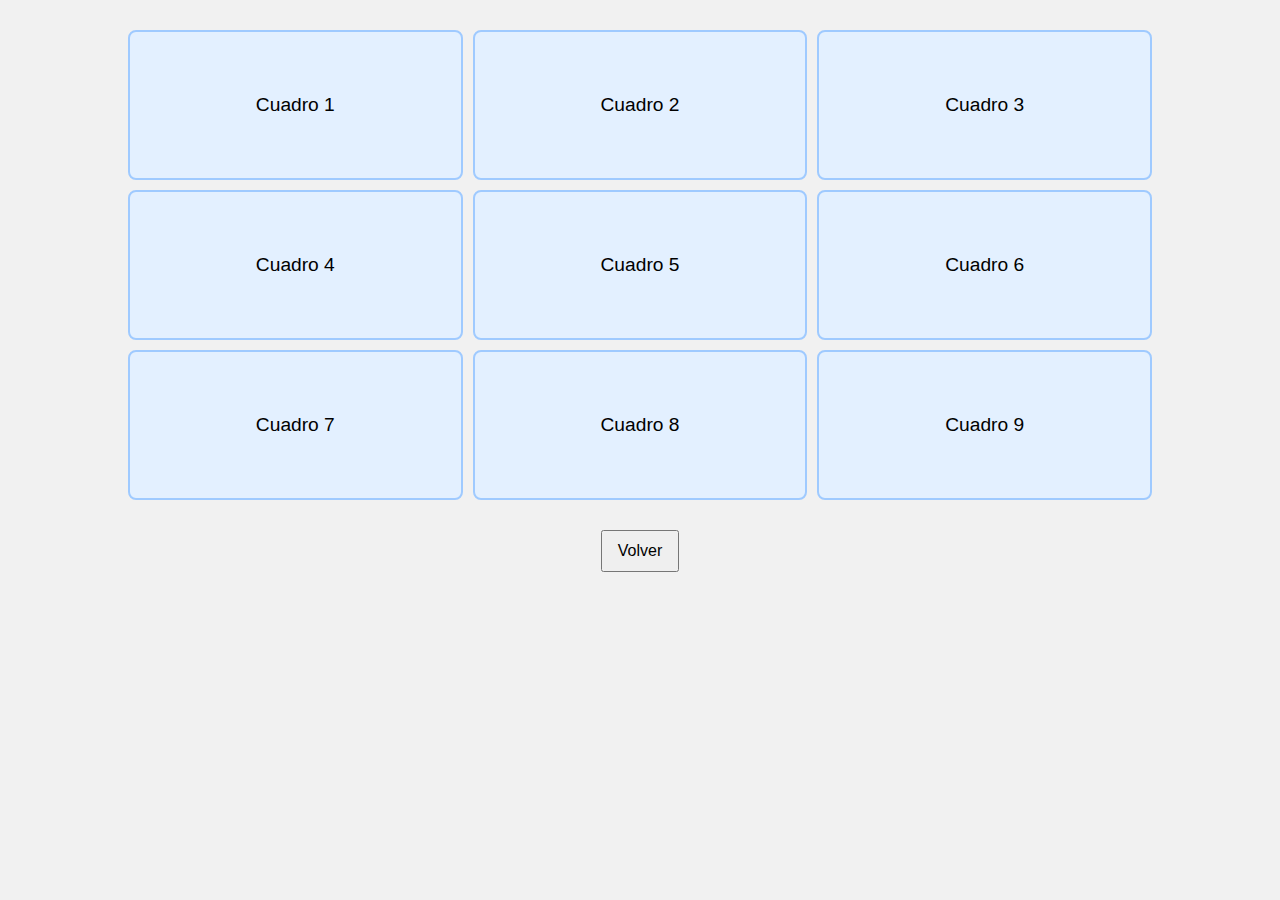
<file: fdi/0.html>
<!DOCTYPE html>
<html lang="es">
<head>
  <meta charset="UTF-8">
  <title>Grid 3x3 con Sub-grid</title>
  <style>
    body {
      margin: 0; 
      font-family: sans-serif;
      background-color: #f1f1f1;
    }
    .grid-3x3 {
      display: grid;
      grid-template-columns: repeat(3, 1fr);
      grid-template-rows: repeat(3, 150px);
      gap: 10px;
      width: 80%;
      margin: 30px auto;
    }
    .cell {
      background-color: #e3f0ff;
      border: 2px solid #9fcaff;
      border-radius: 8px;
      display: flex;
      align-items: center;
      justify-content: center;
      cursor: pointer;
      font-size: 1.2em;
    }
    .hidden {
      display: none;
    }
    /* Botón para volver atrás */
    .back-button {
      margin: 20px auto;
      display: block;
      padding: 10px 15px;
      font-size: 1em;
      cursor: pointer;
    }
  </style>
</head>
<body>
  <!-- Contenedor para la grilla principal (9 celdas) -->
  <div id="mainGrid" class="grid-3x3">
    <!-- 9 celdas -->
    <div class="cell" data-title="Cuadro 1">Cuadro 1</div>
    <div class="cell" data-title="Cuadro 2">Cuadro 2</div>
    <div class="cell" data-title="Cuadro 3">Cuadro 3</div>
    <div class="cell" data-title="Cuadro 4">Cuadro 4</div>
    <div class="cell" data-title="Cuadro 5">Cuadro 5</div>
    <div class="cell" data-title="Cuadro 6">Cuadro 6</div>
    <div class="cell" data-title="Cuadro 7">Cuadro 7</div>
    <div class="cell" data-title="Cuadro 8">Cuadro 8</div>
    <div class="cell" data-title="Cuadro 9">Cuadro 9</div>
  </div>

  <!-- Contenedor para la sub-grilla (otras 9 celdas), inicialmente oculto -->
  <button id="backBtn" class="back-button hidden">Volver</button>
  <div id="subGrid" class="grid-3x3 hidden">
    <!-- Aquí se inyectarán dinámicamente 9 celdas según el “título” o “id” del cuadro padre -->
  </div>

  <script>
    const mainGrid = document.getElementById('mainGrid');
    const subGrid  = document.getElementById('subGrid');
    const backBtn  = document.getElementById('backBtn');

    // Ejemplo: supongamos que en Airtable tienes registro para cada "sub-cuadro".
    // Para simplificar, aquí usaré un objeto local:
    // La idea es que, al hacer clic en un cuadro principal,
    // busquemos sus sub-cuadros en Airtable y los mostremos.
    const mockSubGrids = {
      "Cuadro 1": ["Sub1-1", "Sub1-2", "Sub1-3", "Sub1-4", "Sub1-5", "Sub1-6", "Sub1-7", "Sub1-8", "Sub1-9"],
      "Cuadro 2": ["Sub2-1", "Sub2-2", "Sub2-3", "..."],
      "Cuadro 3": ["Sub3-1", "..."],
      // etc.
    };

    // Escuchamos clic en cada celda del grid principal:
    mainGrid.addEventListener('click', async (e) => {
      const cell = e.target.closest('.cell');
      if (!cell) return;

      // Supongamos que cell.dataset.title es el "cuadro" al que se le hizo clic
      const title = cell.dataset.title;
      
      // 1) Ocultamos el grid principal
      mainGrid.classList.add('hidden');
      // 2) Mostramos el botón "Volver" y el subGrid
      backBtn.classList.remove('hidden');
      subGrid.classList.remove('hidden');
      
      // 3) Limpiamos subGrid
      subGrid.innerHTML = '';

      // 4) Aquí podrías llamar a Airtable para cargar los “sub-cuadros” de este “title”
      //    p.e. filtrar con ?filterByFormula={Parent}='Cuadro 1' etc.
      //    Por simplicidad, simulo con un objeto local:
      const subItems = mockSubGrids[title] || ["(No hay subitems)"];

      // Creamos dinámicamente 9 celdas (o las que sean):
      subItems.forEach((subName) => {
        const div = document.createElement('div');
        div.className = 'cell';
        div.textContent = subName;
        subGrid.appendChild(div);
      });
    });

    // Botón “Volver”
    backBtn.addEventListener('click', () => {
      subGrid.classList.add('hidden');
      backBtn.classList.add('hidden');
      mainGrid.classList.remove('hidden');
    });
  </script>
</body>
</html>
</file>
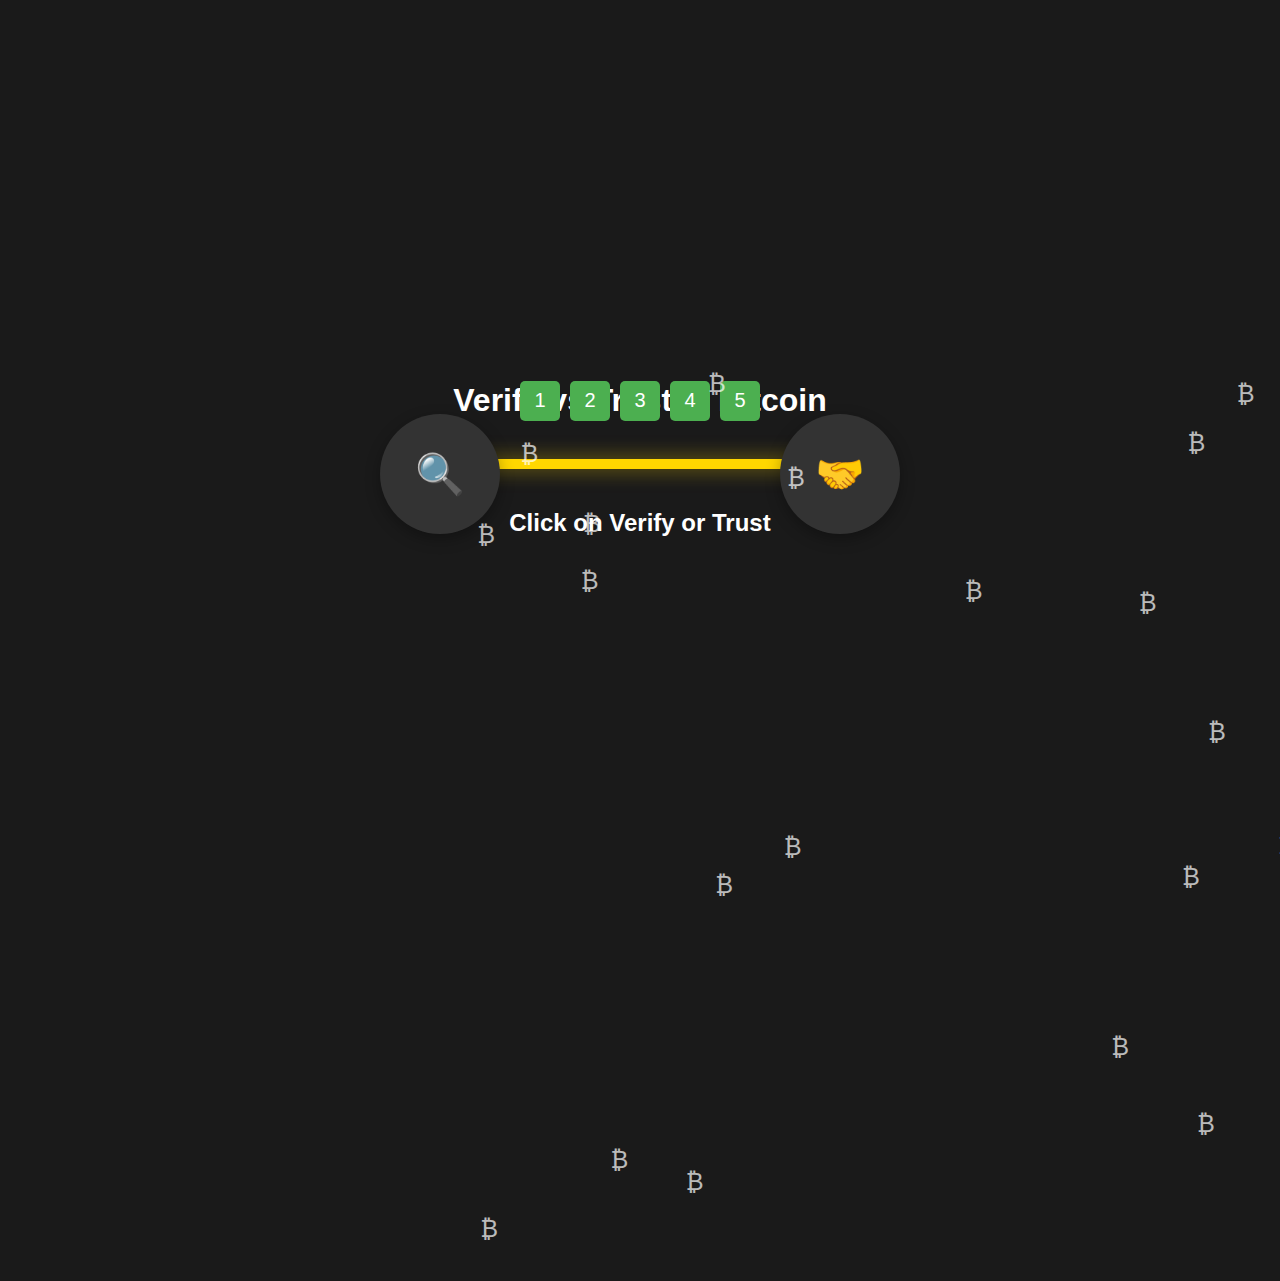
<file: fdi/confiar-vs-verificar.html>
<!DOCTYPE html>
<html lang="en">
<head>
    <meta charset="UTF-8" />
    <meta name="viewport" content="width=device-width, initial-scale=1.0" />
    <title>Verify vs Trust - Bitcoin Principle</title>
    <style>
        body {
            font-family: 'Segoe UI', Tahoma, Geneva, Verdana, sans-serif;
            display: flex;
            justify-content: center;
            align-items: center;
            height: 100vh;
            margin: 0;
            background-color: #1a1a1a;
            color: #ffffff;
            overflow: hidden;
        }
        .container {
            text-align: center;
            position: relative;
        }
        .balance {
            width: 400px;
            height: 10px;
            background-color: #ffd700;
            margin: 40px auto;
            position: relative;
            transition: transform 0.5s;
            box-shadow: 0 0 20px rgba(255, 215, 0, 0.5);
        }
        .pan {
            width: 120px;
            height: 120px;
            border-radius: 50%;
            background-color: #333333;
            position: absolute;
            bottom: -65px;
            display: flex;
            justify-content: center;
            align-items: center;
            font-size: 40px;
            cursor: pointer;
            transition: all 0.5s;
            box-shadow: 0 5px 15px rgba(0, 0, 0, 0.3);
        }
        #verify {
            left: -60px;
        }
        #trust {
            right: -60px;
        }
        .bitcoin {
            font-size: 24px;
            position: absolute;
            transition: all 0.8s;
            opacity: 0.7;
        }
        #message {
            margin-top: 40px;
            font-size: 24px;
            font-weight: bold;
            height: 30px;
        }
        .blockchain {
            position: absolute;
            top: 20px;
            left: 50%;
            transform: translateX(-50%);
            display: flex;
            gap: 10px;
        }
        .block {
            width: 40px;
            height: 40px;
            background-color: #4CAF50;
            border-radius: 5px;
            display: flex;
            justify-content: center;
            align-items: center;
            font-size: 20px;
            transition: all 0.3s;
        }
    </style>
</head>
<body>
    <div class="container">
        <div class="blockchain" id="blockchain"></div>
        <h1>Verify vs Trust in Bitcoin</h1>
        <div class="balance" id="balance">
            <div class="pan" id="verify">🔍</div>
            <div class="pan" id="trust">🤝</div>
        </div>
        <div id="message">Click on Verify or Trust</div>
    </div>

    <script>
        const balance = document.getElementById("balance");
        const verify = document.getElementById("verify");
        const trust = document.getElementById("trust");
        const message = document.getElementById("message");
        const container = document.querySelector(".container");
        const blockchain = document.getElementById("blockchain");

        let bitcoins = [];
        let blocks = [];

        function createBitcoin() {
            const bitcoin = document.createElement("div");
            bitcoin.className = "bitcoin";
            bitcoin.textContent = "₿";
            bitcoin.style.left = Math.random() * window.innerWidth + "px";
            bitcoin.style.top = Math.random() * window.innerHeight + "px";
            container.appendChild(bitcoin);
            bitcoins.push(bitcoin);
        }

        function createBlockchain() {
            for (let i = 0; i < 5; i++) {
                const block = document.createElement("div");
                block.className = "block";
                block.textContent = i + 1;
                blockchain.appendChild(block);
                blocks.push(block);
            }
        }

        for (let i = 0; i < 30; i++) {
            createBitcoin();
        }

        createBlockchain();

        function animateBitcoins(direction) {
            bitcoins.forEach((bitcoin, index) => {
                if (direction === "verify") {
                    bitcoin.style.left = `${50 + (index % 5) * 30}px`;
                    bitcoin.style.top = `${200 + Math.floor(index / 5) * 30}px`;
                } else if (direction === "trust") {
                    bitcoin.style.left = `${250 + (index % 5) * 30}px`;
                    bitcoin.style.top = `${200 + Math.floor(index / 5) * 30}px`;
                } else {
                    bitcoin.style.left = Math.random() * window.innerWidth + "px";
                    bitcoin.style.top = Math.random() * window.innerHeight + "px";
                }
            });
        }

        function animateBlockchain(verify) {
            blocks.forEach((block, index) => {
                setTimeout(() => {
                    block.style.backgroundColor = verify ? "#4CAF50" : "#FF5722";
                    block.style.transform = "scale(1.1)";
                    setTimeout(() => {
                        block.style.transform = "scale(1)";
                    }, 300);
                }, index * 200);
            });
        }

        verify.addEventListener("click", () => {
            balance.style.transform = "rotate(-5deg)";
            verify.style.transform = "translateY(-20px) scale(1.1)";
            trust.style.transform = "translateY(20px) scale(0.9)";
            message.textContent = "In Bitcoin, we verify";
            animateBitcoins("verify");
            animateBlockchain(true);
        });

        trust.addEventListener("click", () => {
            balance.style.transform = "rotate(5deg)";
            verify.style.transform = "translateY(20px) scale(0.9)";
            trust.style.transform = "translateY(-20px) scale(1.1)";
            message.textContent = "We don't trust blindly";
            animateBitcoins("trust");
            animateBlockchain(false);
        });

        balance.addEventListener("click", () => {
            balance.style.transform = "rotate(0deg)";
            verify.style.transform = "translateY(0) scale(1)";
            trust.style.transform = "translateY(0) scale(1)";
            message.textContent = "Click on Verify or Trust";
            animateBitcoins("reset");
            blocks.forEach(block => {
                block.style.backgroundColor = "#4CAF50";
            });
        });
    </script>
</body>
</html>
</file>
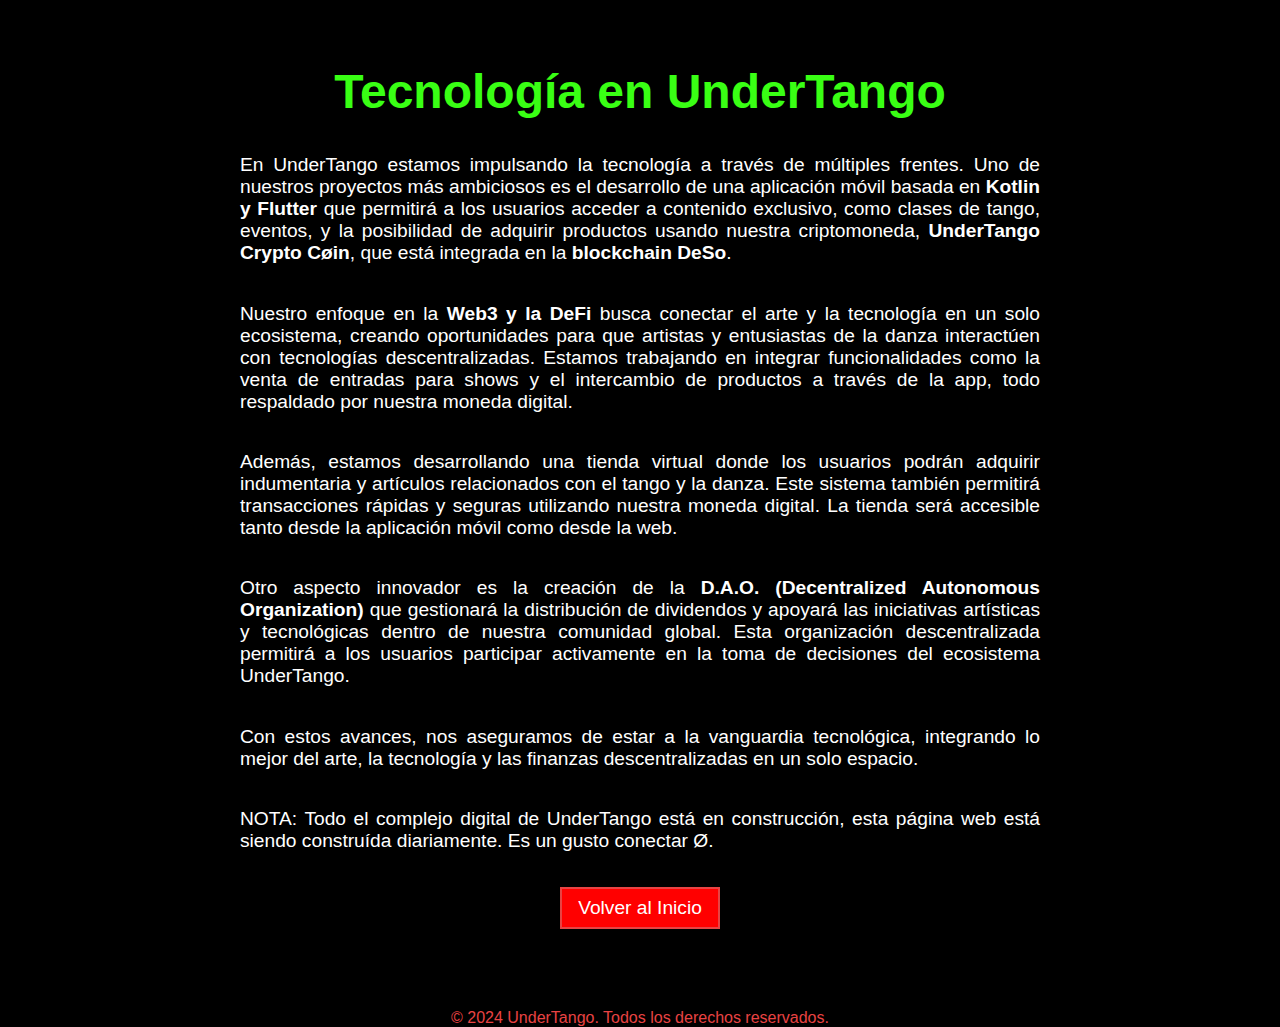
<file: fdi/tecnologia.html>
<!DOCTYPE html>
<html lang="es">
  <head>
    <meta charset="UTF-8" />
    <meta name="viewport" content="width=device-width, initial-scale=1.0" />
    <title>Tecnología - UnderTango</title>
    <style>
      body {
        margin: 0;
        font-family: "Poiret One", sans-serif;
        background-color: black;
        color: white;
      }
      .container {
        display: flex;
        flex-direction: column;
        align-items: center;
        padding: 2rem;
      }
      h1 {
        color: #39ff14;
        font-size: 3rem;
        margin-bottom: 1rem;
      }
      p {
        font-size: 1.2rem;
        color: white;
        max-width: 800px;
        text-align: justify;
      }
      .button {
        background-color: red;
        border: 2px solid #e84343;
        color: white;
        font-size: 1.2rem;
        padding: 0.5rem 1rem;
        margin: 1rem 0;
        cursor: pointer;
        transition: all 0.3s ease;
        text-decoration: none;
      }
      .button:hover {
        background-color: #39ff14;
        color: black;
      }
      footer {
        margin-top: 2rem;
        text-align: center;
        color: #e84343;
      }
    </style>
  </head>
  <body>
    <div class="container">
      <h1>Tecnología en UnderTango</h1>
      <p>
        En UnderTango estamos impulsando la tecnología a través de múltiples
        frentes. Uno de nuestros proyectos más ambiciosos es el desarrollo de
        una aplicación móvil basada en <strong>Kotlin y Flutter</strong> que
        permitirá a los usuarios acceder a contenido exclusivo, como clases de
        tango, eventos, y la posibilidad de adquirir productos usando nuestra
        criptomoneda, <strong>UnderTango Crypto Cøin</strong>, que está
        integrada en la <strong>blockchain DeSo</strong>.
      </p>
      <p>
        Nuestro enfoque en la <strong>Web3 y la DeFi</strong> busca conectar el
        arte y la tecnología en un solo ecosistema, creando oportunidades para
        que artistas y entusiastas de la danza interactúen con tecnologías
        descentralizadas. Estamos trabajando en integrar funcionalidades como la
        venta de entradas para shows y el intercambio de productos a través de
        la app, todo respaldado por nuestra moneda digital.
      </p>
      <p>
        Además, estamos desarrollando una tienda virtual donde los usuarios
        podrán adquirir indumentaria y artículos relacionados con el tango y la
        danza. Este sistema también permitirá transacciones rápidas y seguras
        utilizando nuestra moneda digital. La tienda será accesible tanto desde
        la aplicación móvil como desde la web.
      </p>
      <p>
        Otro aspecto innovador es la creación de la
        <strong>D.A.O. (Decentralized Autonomous Organization)</strong> que
        gestionará la distribución de dividendos y apoyará las iniciativas
        artísticas y tecnológicas dentro de nuestra comunidad global. Esta
        organización descentralizada permitirá a los usuarios participar
        activamente en la toma de decisiones del ecosistema UnderTango.
      </p>
      <p>
        Con estos avances, nos aseguramos de estar a la vanguardia tecnológica,
        integrando lo mejor del arte, la tecnología y las finanzas
        descentralizadas en un solo espacio.
      </p>
      <p>
        NOTA: Todo el complejo digital de UnderTango está en construcción, esta
        página web está siendo construída diariamente. Es un gusto conectar Ø.
      </p>
      <a href="fondo-de-inversiones.html" class="button">Volver al Inicio</a>
    </div>

    <footer>© 2024 UnderTango. Todos los derechos reservados.</footer>
  </body>
</html>
</file>
